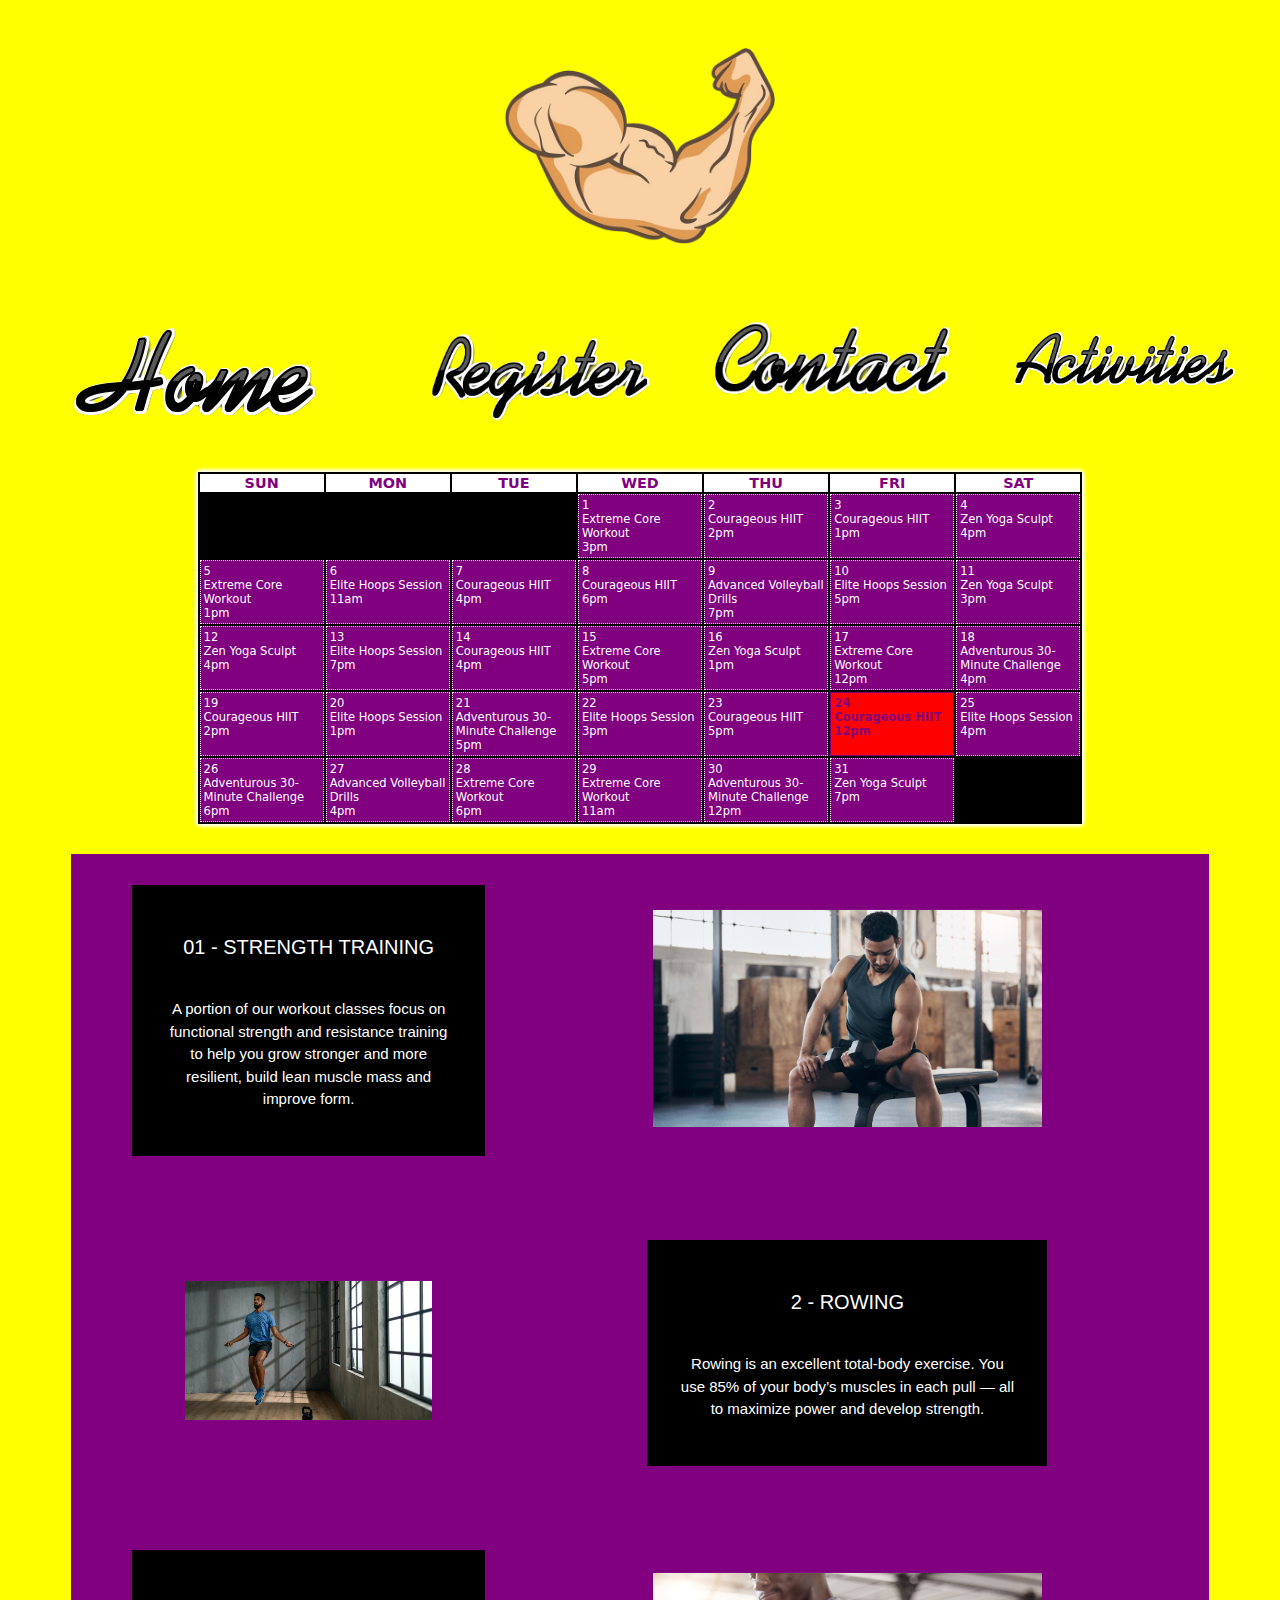
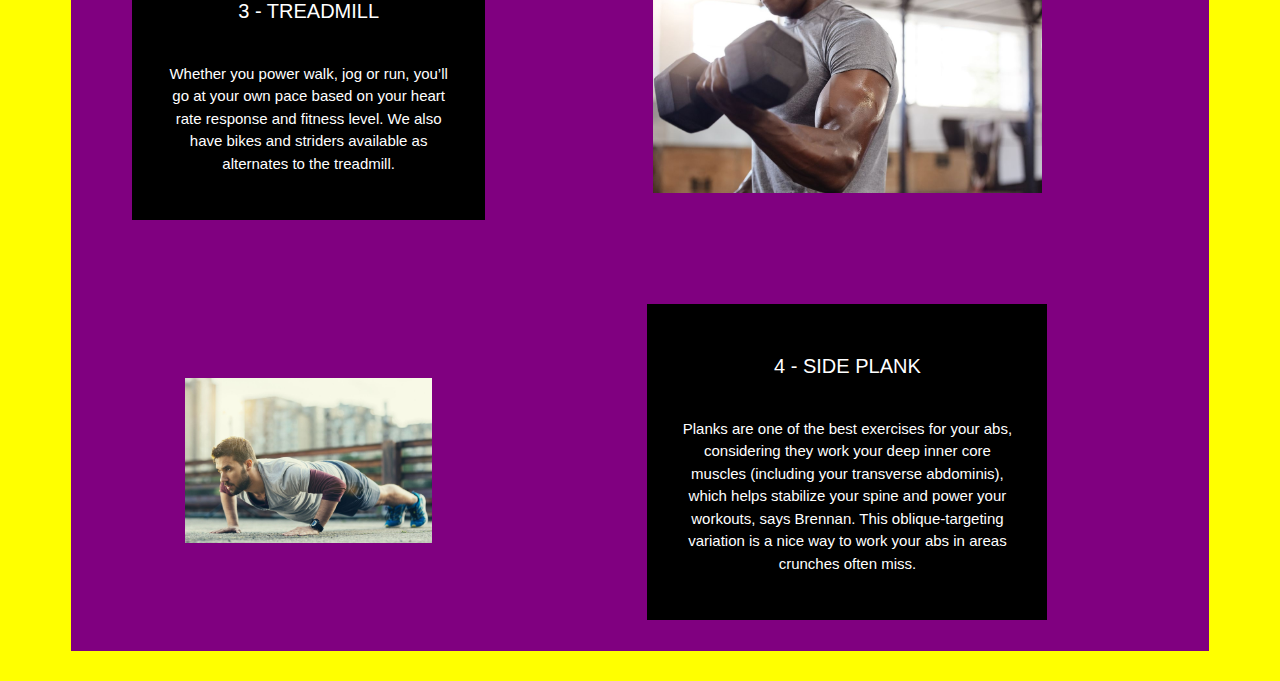
<file: activities.html>
<!DOCTYPE html>
<html lang="en">
    <head>
        <meta charset="utf-8">
        <meta name="author" content="Ali Ahmed">
        <meta name="viewport" content="width=device-width, initial-scale=1">
        <title>Health Club</title>
        <link rel="stylesheet" href="home.css">
        <link rel="stylesheet" href="activities.css">
        <script src="events.js" defer></script>
        <script src="calendar.js" defer></script>
    </head>

    <body style="background-color: yellow;">
        <header class="home">
            <div>
                <img src="arm.png" height="300" width="350" class="center_logo">
            </div>
            <div id="navbar">
                <nav>
                    <div style="float: left; width: 30%;">
                        <a href="index.html"><img src="Logo.png" alt=""  class="nav_logo"></a>
                    </div>
                    <div style="float: right; width: 70%;">
                        <ul>
                            <li><a href="activities.html"><img src="activity.png" alt="" class="nav_logo"></a></li>
                            <li><a href=""><img src="contact.png" alt="contact"></a></li>
                            <li><a href="sign_up.html"><img src="register.png" alt="" class="nav_logo"></a></li>
                        </ul>
                    </div>
                    
                </nav> 
            </div>
        </header>

    </div>

        <div id="calendar" style="clear: both;"></div>

        <div style="margin-bottom: 40px; width: 90%; background-color: purple; display: block; margin: auto;">
            <table style="margin: 30px; padding: 10px; border-spacing: 20px; text-align: center;">
                <tr>
                    <td>
                        <div style="background-color: black; color: white; padding: 20px; max-width: 400px; margin: auto; display: block;">
                            <h2 class="info_text">01 - STRENGTH TRAINING</h2>
                            <p class="text_div">
                                A portion of our workout classes focus on functional strength and resistance training to help you grow stronger and more resilient, build lean muscle mass and improve form.
                            </p>
                        </div>
                    </td>
                    <td>
                        <div style="width: 40px">

                        </div>
                    </td>
                    <td>
                        <img src="workout1.jpeg" style="max-width: 70%;">
                    </td>
                </tr>
                <tr>
                    <td>
                        <div style="height: 40px">

                        </div>
                    </td>
                </tr>
                <tr>
                    <td>
                        <img src="workout6.jpeg" style="max-width: 70%;">
                    </td>
                    <td>
                        <div style="width: 40px;">

                        </div>  
                    </td>
                    <td>
                        <div style="background-color: black; color: white; padding: 20px; max-width: 400px; margin: auto; display: block;">
                            <h2 class="info_text">2 - ROWING</h2>
                            <p class="text_div"> 
                                Rowing is an excellent total-body exercise. You use 85% of your body’s muscles in each pull — all to maximize power and develop strength.
                            </p>
                        </div>
                    </td>

                    <td>

                    </td>
                </tr>
                <tr>
                    <td>
                        <div style="height: 40px">

                        </div>
                    </td>
                </tr>
                <tr>
                    <td>
                        <div style="background-color: black; color: white; padding: 20px; max-width: 400px; margin: auto; display: block;">
                            <h2 class="info_text">3 - TREADMILL</h2>
                            <p class="text_div">
                                Whether you power walk, jog or run, you’ll go at your own pace based on your heart rate response and fitness level. We also have bikes and striders available as alternates to the treadmill.
                            </p>
                        </div>
                    </td>
                    <td>
                        <div style="width: 40px;" >

                        </div>
                    </td>
                    <td>
                        <img src="workout3.jpeg" style="max-width: 70%;">
                    </td>
                </tr>
                <tr>
                    <td>
                        <div style="height: 40px">

                        </div>
                    </td>
                </tr>
                <tr>
                    <td>
                        <img src="workout5.jpeg" style="max-width: 70%;">
                    </td>
                    <td>
                        <div style="width: 40px;">

                        </div>
                    </td>
                    <td>
                        <div style="background-color: black; color: white; padding: 20px; max-width: 400px; margin: auto; display: block;">
                            <h2 class="info_text">4 - Side Plank</h2>
                            <p class="text_div">
                                Planks are one of the best exercises for your abs, considering they work your deep inner core muscles (including your transverse abdominis), which helps stabilize your spine and power your workouts, says Brennan. This oblique-targeting variation is a nice way to work your abs in areas crunches often miss.
                            </p>
                        </div>
                    </td>
                </tr>
            </table>
        </div>

        <footer>

        </footer>
    </body>
</html>
</file>
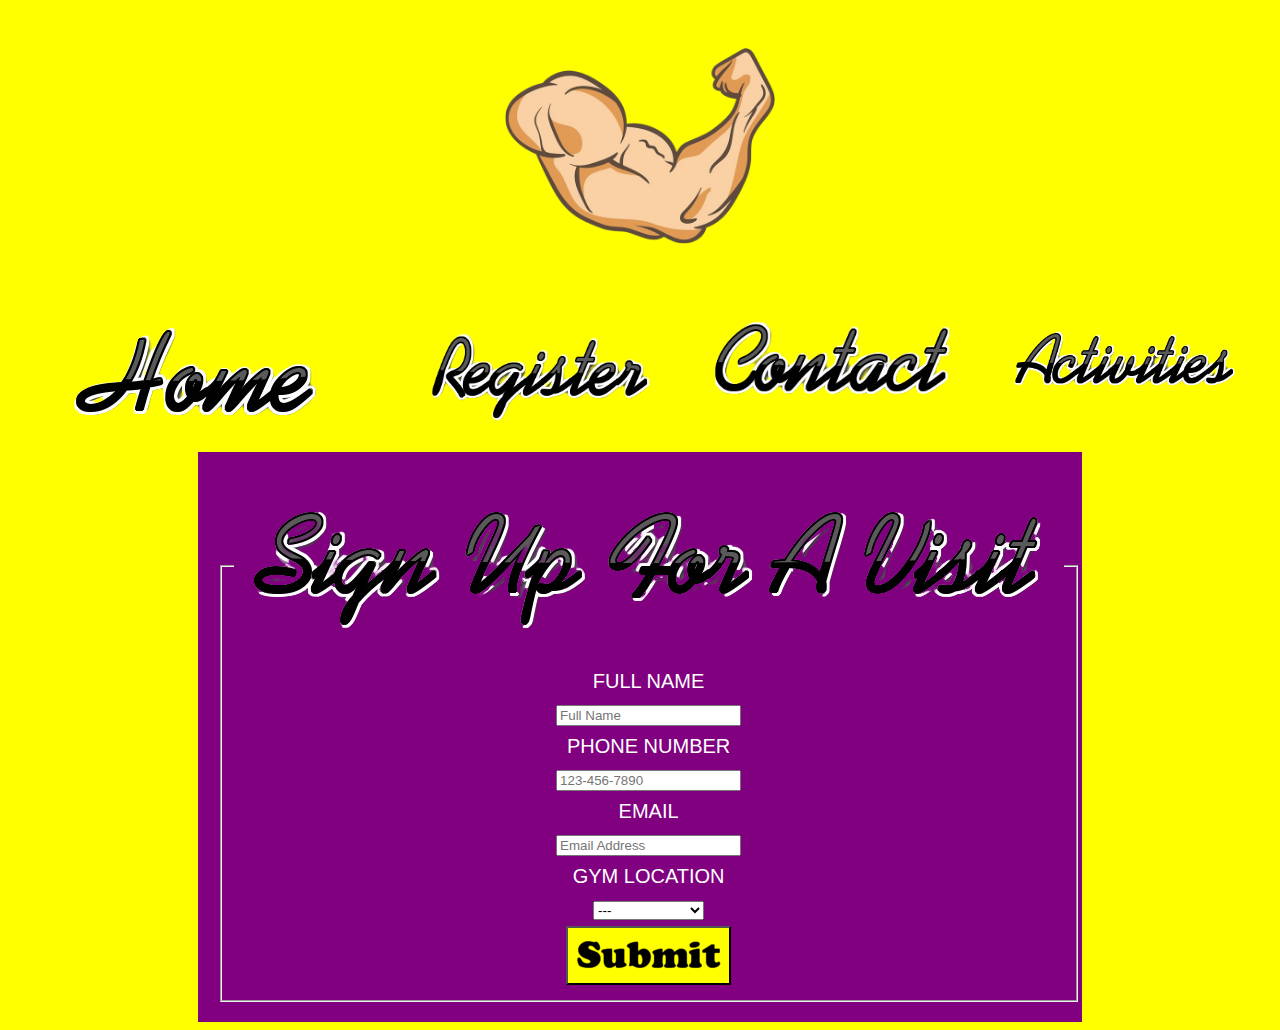
<file: sign_up.html>
<!DOCTYPE html>
<html lang="en">
    <head>
        <meta charset="utf-8">
        <meta name="author" content="Ali Ahmed">
        <meta name="viewport" content="width=device-width, initial-scale=1">
        <title>Health Club</title>
        <link rel="stylesheet" href="home.css">
        <script src="sign_up.js"defer></script>

    </head>
    <body style="background-color: yellow;">
        <header class="home">
            <div>
                <img src="arm.png" height="300" width="350" class="center_logo">
            </div>
            <div id="navbar">
                <nav>
                    <div style="float: left; width: 30%;">
                        <a href="index.html"><img src="Logo.png" alt=""  class="nav_logo"></a>
                    </div>
                    <div style="float: right; width: 70%;">
                        <ul>
                            <li><a href="activities.html"><img src="activity.png" alt="" class="nav_logo"></a></li>
                            <li><a href=""><img src="contact.png" alt="contact"></a></li>
                            <li><a href="sign_up.html"><img src="register.png" alt="" class="nav_logo"></a></li>
                        </ul>
                    </div>
                    
                </nav> 
            </div>
        </header>

        <div id="Submitted" class="center">

        </div>

        
        <div class="container">
            <form onsubmit="required()" name="form" >

                <fieldset>

                <legend>
                    <img src="signUp.png" alt="" style="padding: 9px;">
                </legend>
                
                <div>
                    <label class="info_text">Full Name</label> 
                    <div>
                        <input required name="full_name" placeholder="Full Name" type="text">
                    </div>
                </div>
                    
                <div>
                    <label class="info_text">Phone Number</label>
                    <div>
                        <input required name="phone_number" placeholder="123-456-7890" type="tel">
                    </div>
                </div>

                <div>
                    <label class="info_text">Email</label>
                    <div>
                        <input required name="email" placeholder="Email Address" type="email">
                    </div>
                </div>
                
                
                <div> 
                <label class="info_text">Gym Location</label>
                    <div>
                        <div>
                            <select required name="state">
                                <option value=" ">---</option>
                                <option>New Jersey</option>
                                <option>New York</option>
                                <option>North Carolina</option>
                                <option>Ohio</option>
                                <option>Oklahoma</option>
                                <option>Pennsylvania</option>
                                <option>Rhode Island</option>
                                <option>South Carolina</option>
                                <option>Texas</option>
                                <option>Virginia</option>
                                <option>West Virginia</option>
                            </select>
                        </div>
                    </div> 
                <div>

                <label></label>
                <div>
                    <button type="submit" style="background-color: yellow;">
                        <img src="submit.png" alt="submit">
                    </button>
                </div>
                </div>  

                </fieldset>
            </form>
        </div>

        <footer>
            
        </footer>
    </body>
</html>
</file>
<file: home.css>
.home nav{
    height: 100%;
}

.home nav ul{
    list-style-type: none;
    margin: 0;
    padding: 0;
    overflow: hidden;
    background-color: yellow;
}  

.home nav ul li {
    float: right;
    font-size: 20px;
    width: 33%;
    overflow: hidden;
}


.home nav ul li a {
    display: block;
    color: white;
    text-align: center;
    padding: 15px 20px;
    text-decoration: none;
  }

  .home nav ul li a img{
    max-width: 100%;
    height: auto;
  }
    
  
.home nav a:hover {
    text-decoration: underline;
    background-color: purple;
  }

.center {
    display: block;
    margin-left: auto;
    margin-right: auto;
    width: 50%;
  }

.center_logo {
    display: block;
    margin-left: auto;
    margin-right: auto;
    max-width: 60%;
    height: auto;
    padding: 40px;
  }

.nav_logo {
    padding-top: 15px;
    padding-left: 10px;
    padding-right: 10px;
    display: block;
    margin-left: auto;
    margin-right: auto;
    max-width: 100%;
    height: auto;

  }  

#navbar {
    overflow: hidden;
    z-index: 100;
  }

.content {
    padding: 16px;
  }


  * {box-sizing:border-box}

  .slideshow-container {
    max-width: 1000px;
    position: relative;
    margin: auto;
  }
  
  .theSlide {
    display: none;
  }
  
  .prev, .next {
    cursor: pointer;
    position: absolute;
    top: 50%;
    width: auto;
    margin-top: -22px;
    padding: 16px;
    color: white;
    font-weight: bold;
    font-size: 18px;
    transition: 0.6s ease;
    border-radius: 0 3px 3px 0;
    user-select: none;
  }
  
  .next {
    right: 0;
    border-radius: 3px 0 0 3px;
  }
  
  .text {
    color: #07b6dd;
    font-size: 15px;
    padding: 8px 12px;
    position: absolute;
    bottom: 8px;
    width: 100%;
    text-align: center;
  }
  
  .numbertext {
    color: #f2f2f2;
    font-size: 12px;
    padding: 8px 12px;
    position: absolute;
    top: 0;
  }
  
  .dot {
    cursor: pointer;
    height: 15px;
    width: 15px;
    margin: 0 2px;
    background-color: #bbb;
    border-radius: 50%;
    display: inline-block;
    transition: background-color 0.6s ease;
    max-width: 10px;
    max-height: 10px;
  }
  
  .active, .dot:hover {
    background-color: #717171;
  }
  
  .fade {
    animation-name: fade;
    animation-duration: 1.5s;
  }
  
  @keyframes fade {
    from {opacity: .4}
    to {opacity: 1}
  }

.offerings {
  width: 80%; 
  margin: auto;
  clear: both;
  background-color: purple; 
  padding: 30px;
  max-width: 1000px;
}

.offerings_title{
    font-family: 'Franklin Gothic Medium', 'Arial Narrow', Arial, sans-serif;
    font-weight: 400;
    line-height: 1.5em;
    font-size: 20px;
    color: white;
    max-width: 70%;
    margin: auto;
    
  }

  .offerings_desc{
    font-family: 'Franklin Gothic Medium', 'Arial Narrow', Arial, sans-serif;
    font-weight: 400;
    line-height: 1.5em;
    font-size: 15px;
    color: rgb(170, 170, 170);
    max-width: 70%;
    margin: auto;
  }

  .title_div {
    font-family: 'Franklin Gothic Medium', 'Arial Narrow', Arial, sans-serif;
    text-transform: uppercase;
    font-weight: 400;
    line-height: 1.5em;
    font-size: 20px;
    color: white;
    text-decoration: underline white;
    padding: 10px;
    background-color: black;
}

.text_div {
    font-family: 'Franklin Gothic Medium', 'Arial Narrow', Arial, sans-serif;
    font-weight: 400;
    line-height: 1.5em;
    font-size: 15px;
    color: white;
    padding: 10px;
}

#success_message{ display: none;}
.container {
  text-align: center;
  background-color: purple;
  line-height: 2em;
  max-width: 70%;
  margin: auto;
  padding: 20px;
}

.info_text {
  font-family: 'Franklin Gothic Medium', 'Arial Narrow', Arial, sans-serif;
  text-transform: uppercase;
  font-weight: 400;
  line-height: 1.5em;
  font-size: 20px;
  color: white;
  text-decoration: white;
  padding: 10px;
  
}
</file>
<file: activities.css>
#calendar_table {
    background-color: black;  
    font-size: 0.9em; 
    font-family: "Lucida Grande", "Lucida Sans Unicode", "Lucida Sans", "DejaVu Sans", Verdana, sans-serif;
    max-width: 70%;
    margin: auto;
 
    box-shadow: white 0px 0px 5px,
                white 0px 0px 5px, 
                white 0px 0px 5px,
                white 0px 0px 5px;               
 }
 
 #calendar_table caption {
    caption-side: top; 
    text-align: center;
    padding-bottom: 20px; 
    font-size: 1.6em; 
    letter-spacing: 0.3em;
 }
 
 .calendar_weekdays {
    background-color: white;
    color: purple;
    width: 14.28%; 
    font-size: 1em; 
 }
 
 .calendar_dates {
    text-align: left; 
    vertical-align: top;
    font-size: 0.8em;
    padding: 3px;
    border: 1px dotted white;
    background-color: purple;
    height: 60px;
    color: white;
 }
 
 #calendar_today {
    font-weight: bold; 
    color: purple;
    background-color: red;
    border: 1px solid purple;
 }
</file>
